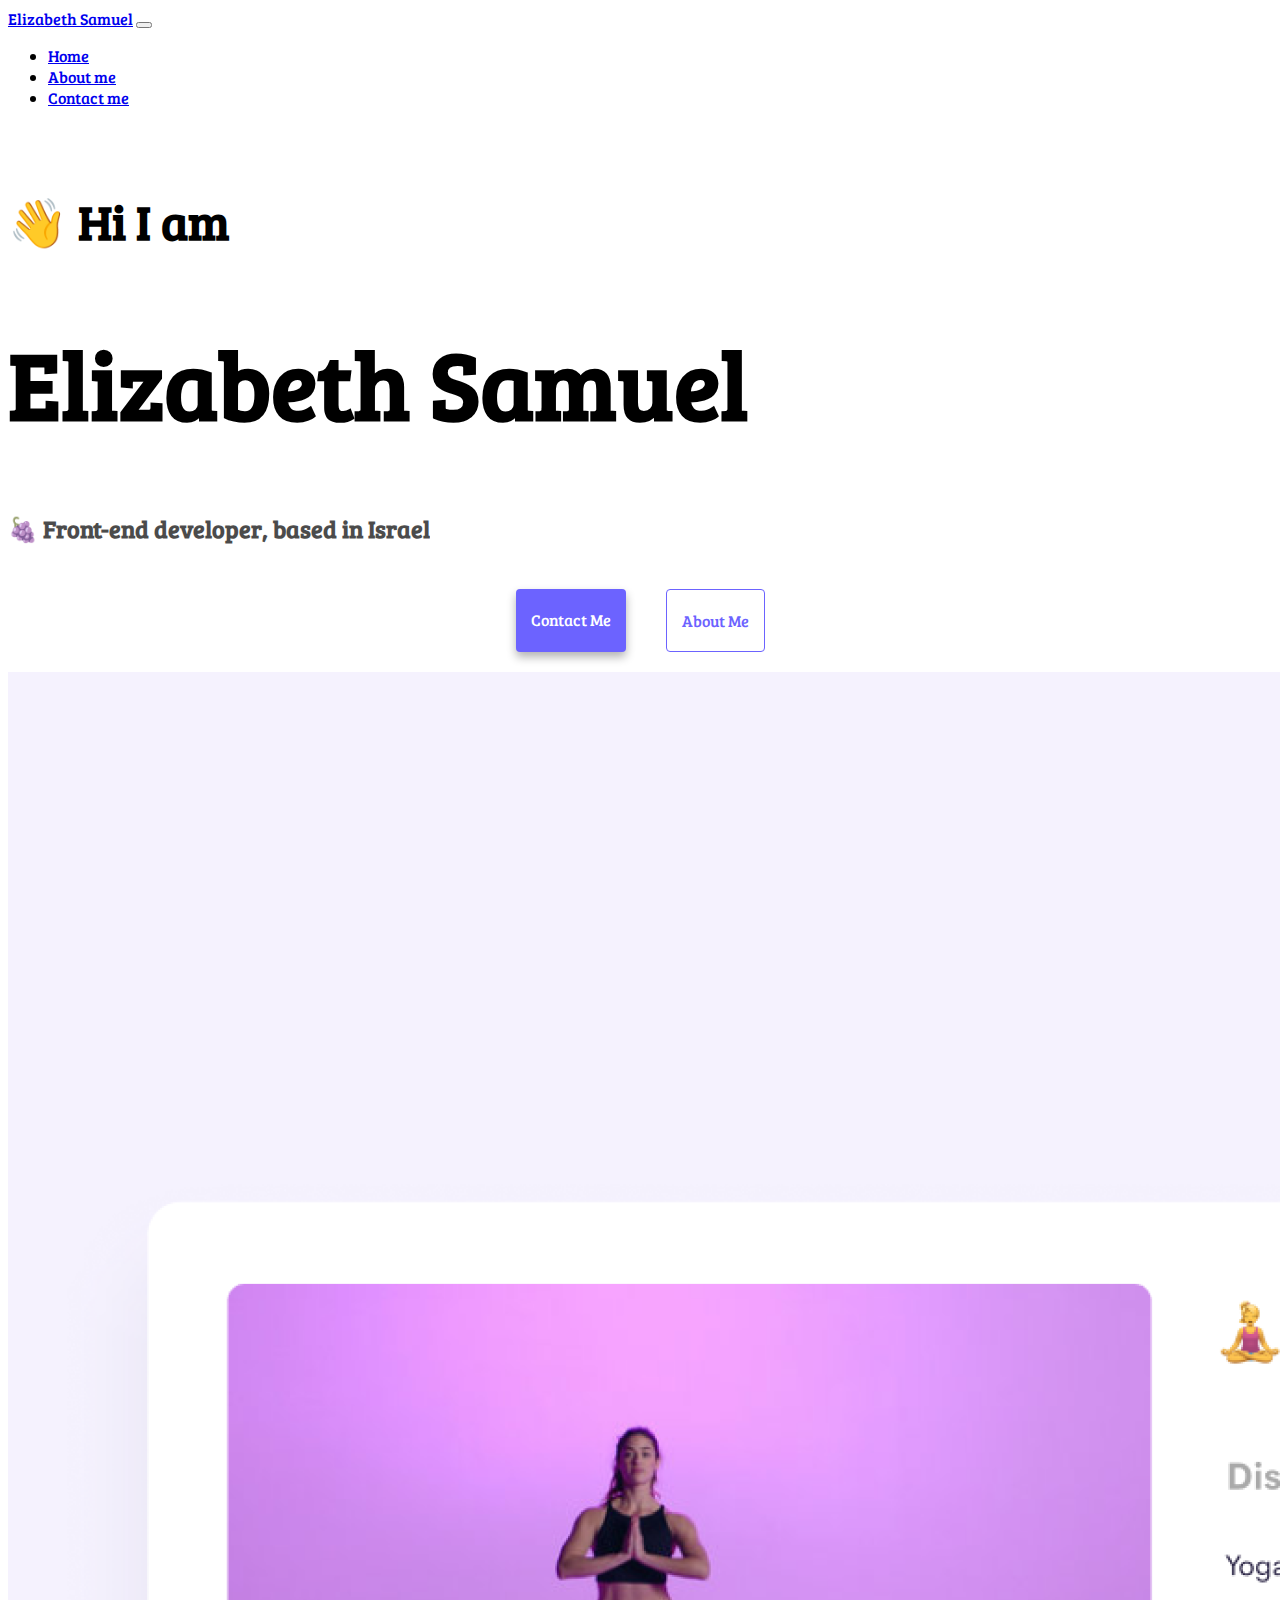
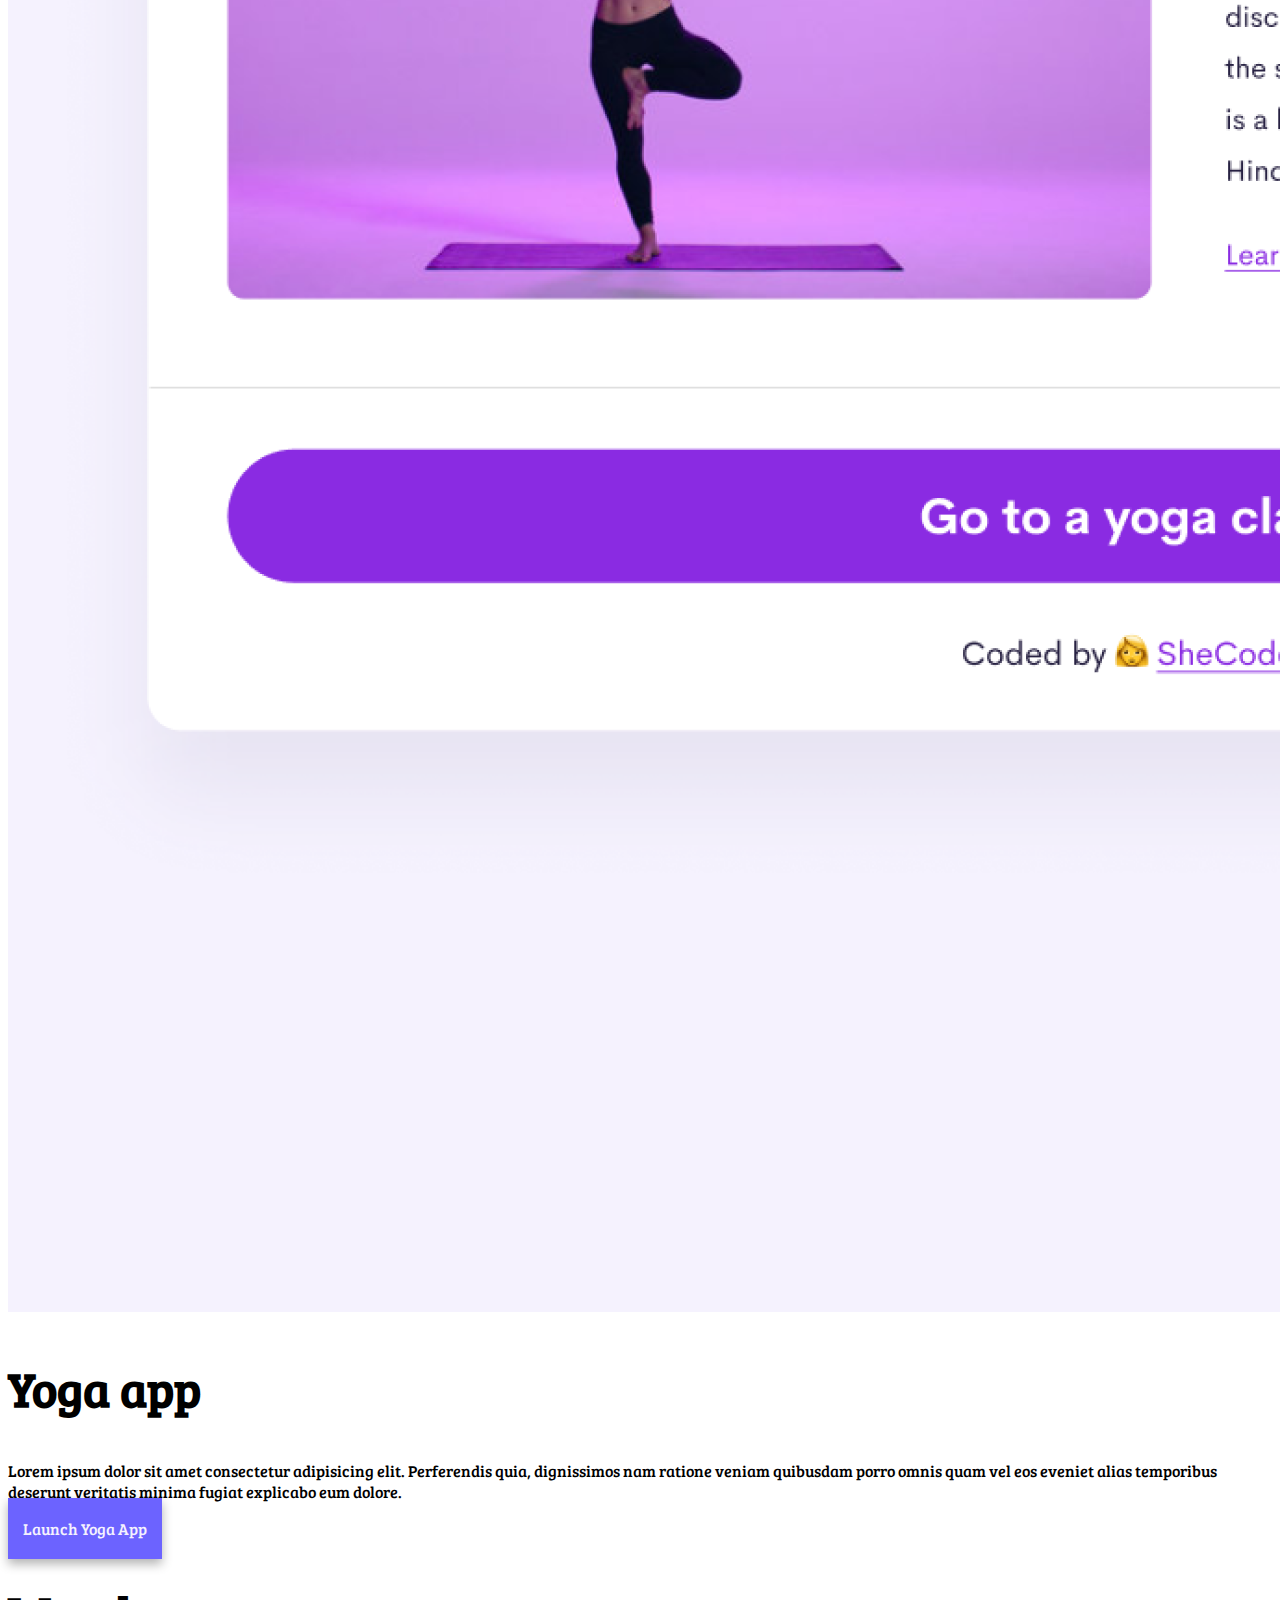
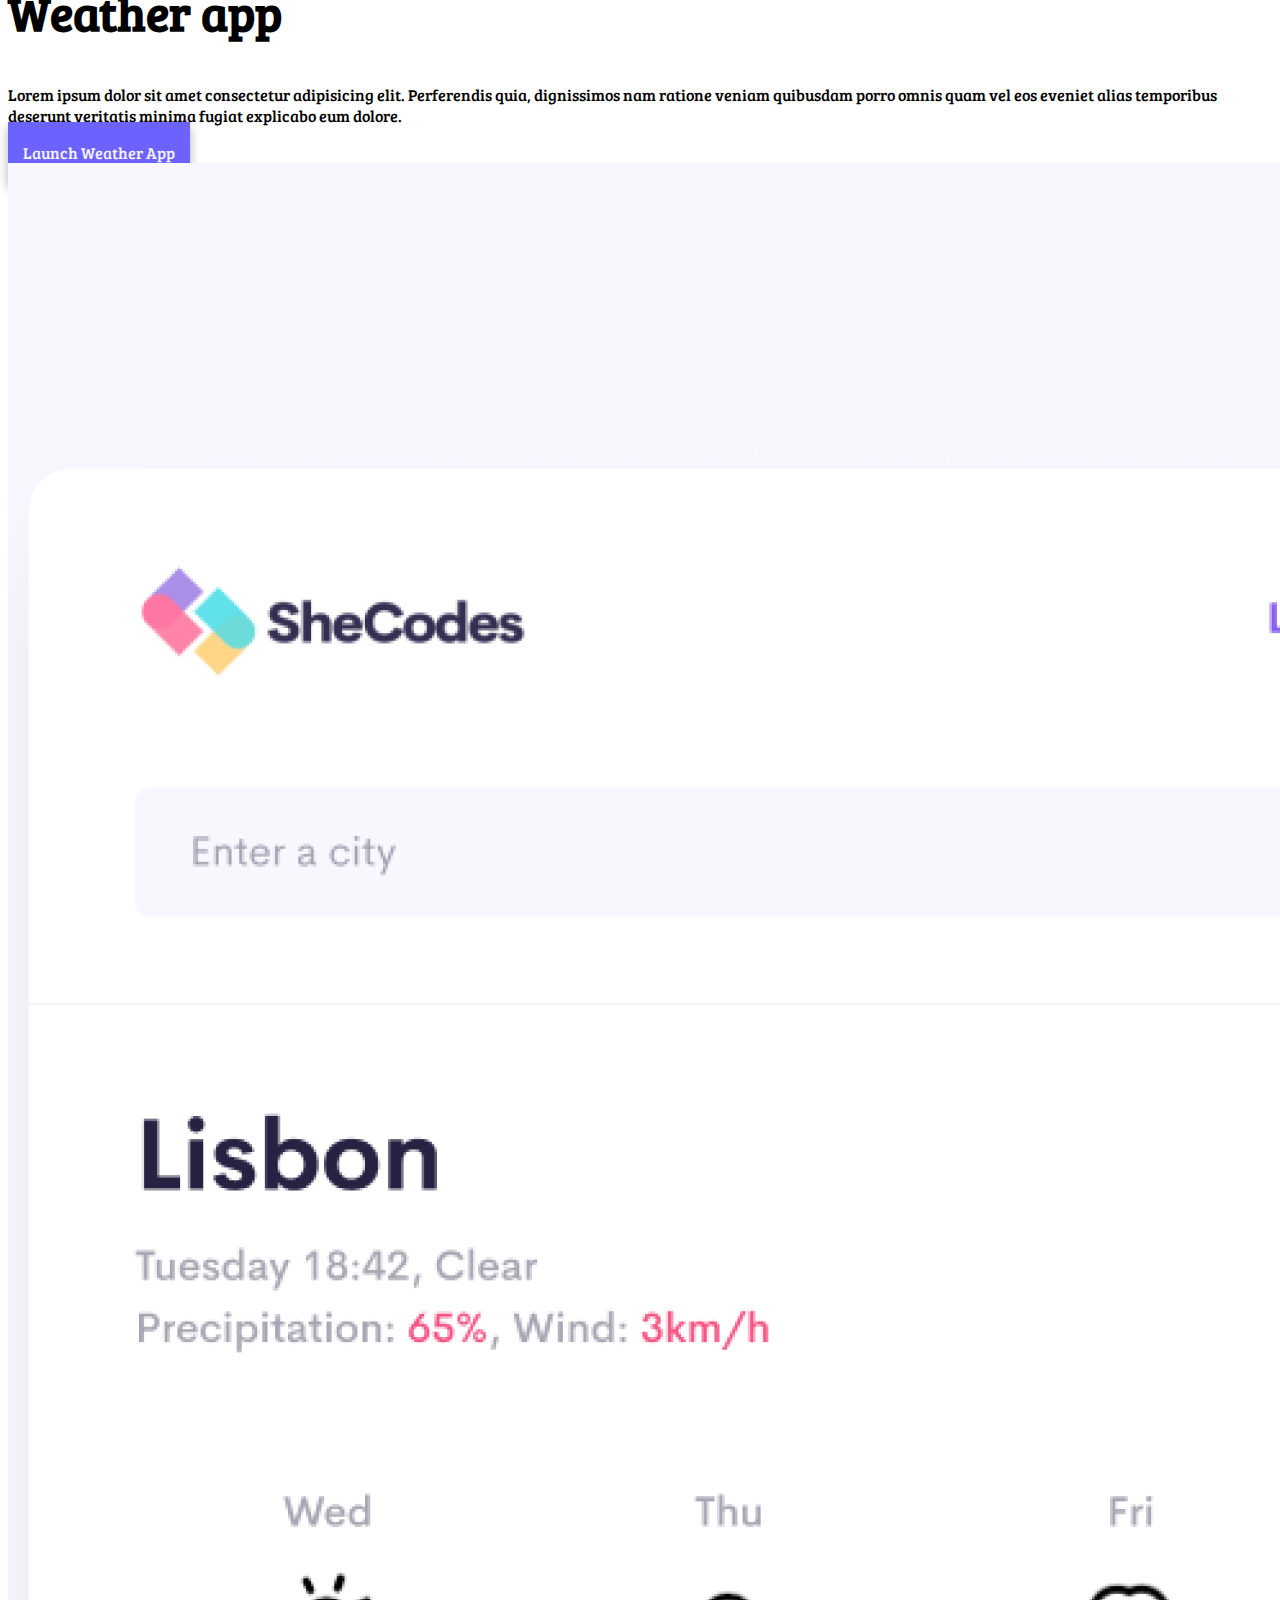
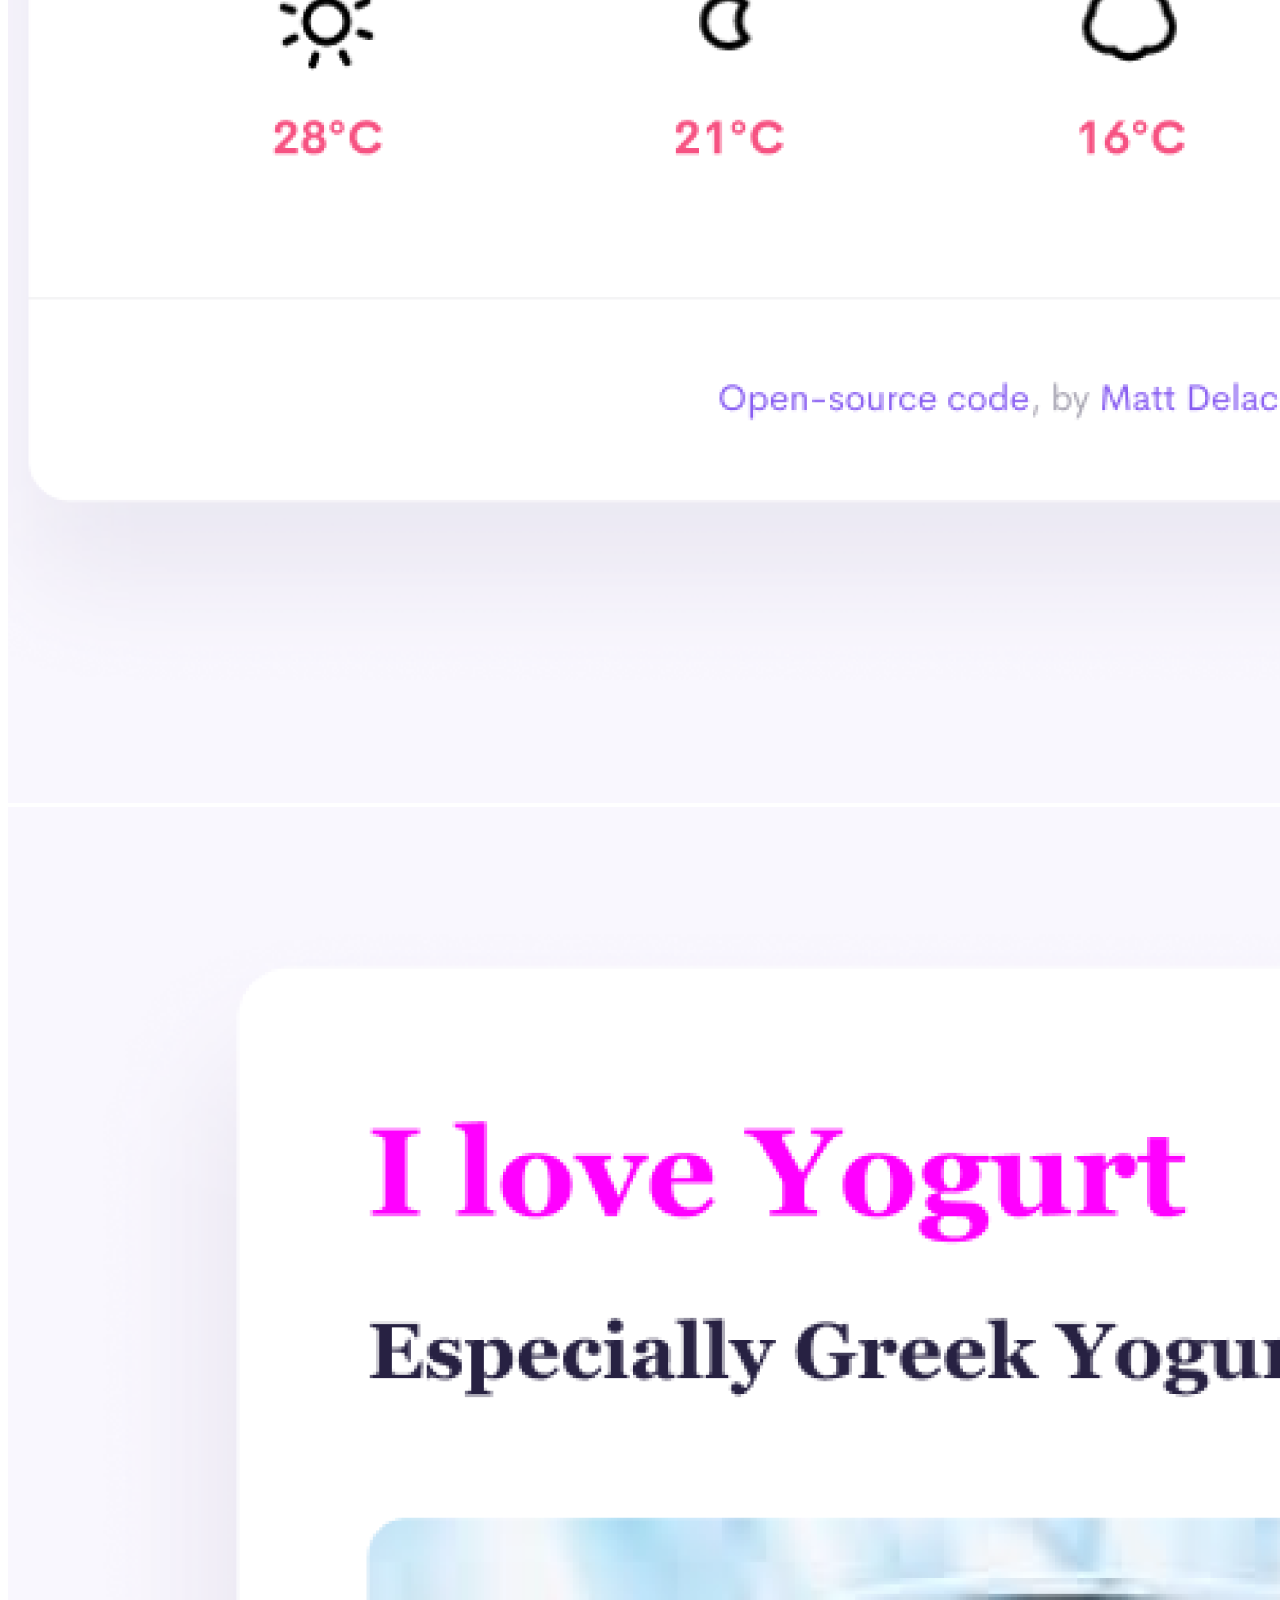
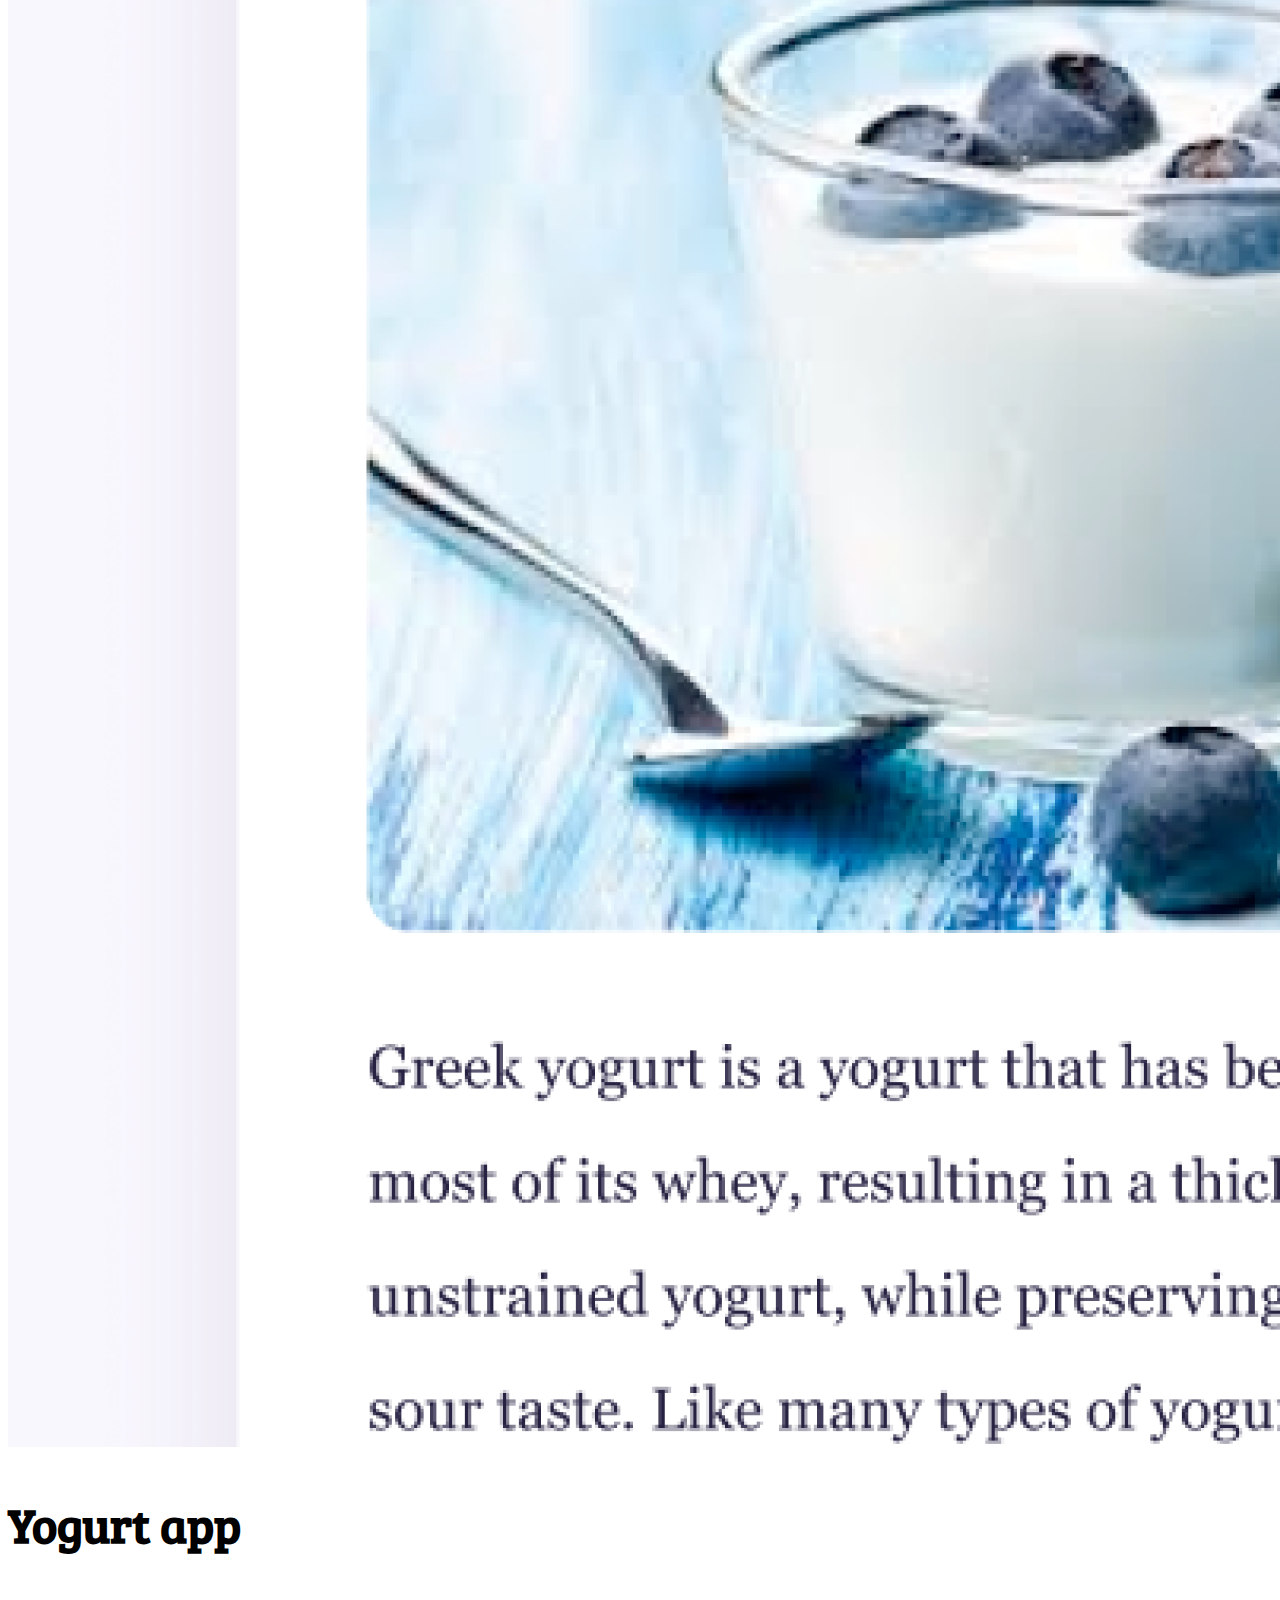
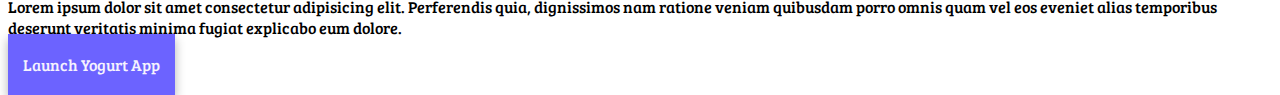
<file: index.html>
<!DOCTYPE html>
<html lang="en">
  <head>
    <meta charset="UTF-8" />
    <meta http-equiv="X-UA-Compatible" content="IE=edge" />
    <meta name="viewport" content="width=device-width, initial-scale=1.0" />
    <meta
      name="description"
      content="Elizabeth Samuel is a front-end developer based in Israel, have a look at her projects and contact her for job enquiries."
    />
    <title>Elizabeth Samuel | Front-end Developer</title>

    <!-- Google Fonts -->
    <link rel="preconnect" href="https://fonts.gstatic.com" />
    <link
      href="https://fonts.googleapis.com/css2?family=Bree+Serif&display=swap"
      rel="stylesheet"
    />

    <!-- Bootstrap CSS link -->
    <link
      href="https://cdn.jsdelivr.net/npm/bootstrap@5.0.0-beta2/dist/css/bootstrap.min.css"
      rel="stylesheet"
      integrity="sha384-BmbxuPwQa2lc/FVzBcNJ7UAyJxM6wuqIj61tLrc4wSX0szH/Ev+nYRRuWlolflfl"
      crossorigin="anonymous"
    />

    <!-- Bootstrap JS link -->
    <script
      src="https://cdn.jsdelivr.net/npm/bootstrap@5.0.0-beta2/dist/js/bootstrap.bundle.min.js"
      integrity="sha384-b5kHyXgcpbZJO/tY9Ul7kGkf1S0CWuKcCD38l8YkeH8z8QjE0GmW1gYU5S9FOnJ0"
      crossorigin="anonymous"
    ></script>

    <link rel="stylesheet" href="/src/styles.css" />
  </head>
  <body>
    <!-- Bootstrap Navbar menu -->
    <nav class="navbar navbar-expand-lg navbar-light bg-light fixed-top">
      <div class="container">
        <a class="navbar-brand" href="/" title="Homepage">Elizabeth Samuel</a>
        <button
          class="navbar-toggler"
          type="button"
          data-bs-toggle="collapse"
          data-bs-target="#navbarNav"
          aria-controls="navbarNav"
          aria-expanded="false"
          aria-label="Toggle navigation"
        >
          <span class="navbar-toggler-icon"></span>
        </button>
        <div class="collapse navbar-collapse" id="navbarNav">
          <ul class="navbar-nav">
            <li class="nav-item">
              <a
                class="nav-link active"
                aria-current="page"
                href="/"
                title="Homepage"
                >Home</a
              >
            </li>
            <li class="nav-item">
              <a class="nav-link" href="/about.html" title="About Elizabeth"
                >About me</a
              >
            </li>
            <li class="nav-item">
              <a
                class="nav-link"
                href="/about.html#contact"
                title="Contact Elizabeth"
                >Contact me</a
              >
            </li>
          </ul>
        </div>
      </div>
    </nav>

    <h2 class="text-center first-line">👋 Hi I am</h2>
    <h1 class="text-center">Elizabeth Samuel</h1>
    <h3 class="text-center mt-3">🍇 Front-end developer, based in Israel</h3>

    <!-- Links to sections on next page -->
    <div class="navigation-links mb-4">
      <a
        href="about.html#contact"
        class="contact-link"
        title="Contact Elizabeth Samuel"
        >Contact me</a
      >
      <a href="about.html" class="about-link" title="About Elizabeth Samuel"
        >About me</a
      >
    </div>

    <!-- Grid about projects -->
    <div class="container">
      <div class="row">
        <div class="col-sm-6">
          <img
            src="/images/yoga.png"
            alt="Yoga project"
            class="img-fluid rounded d-none d-sm-block"
          />
        </div>
        <div class="col-sm-6">
          <h2 class="mb-3 project-heading">Yoga app</h2>
          <p>
            Lorem ipsum dolor sit amet consectetur adipisicing elit. Perferendis
            quia, dignissimos nam ratione veniam quibusdam porro omnis quam vel
            eos eveniet alias temporibus deserunt veritatis minima fugiat
            explicabo eum dolore.
          </p>
          <div class="mt-5">
            <a href="/" class="primary-link rounded" title="Yoga project"
              >Launch Yoga App</a
            >
          </div>
        </div>
      </div>

      <div class="row mt-5">
        <div class="col-sm-6">
          <h2 class="mb-3 project-heading">Weather app</h2>
          <p>
            Lorem ipsum dolor sit amet consectetur adipisicing elit. Perferendis
            quia, dignissimos nam ratione veniam quibusdam porro omnis quam vel
            eos eveniet alias temporibus deserunt veritatis minima fugiat
            explicabo eum dolore.
          </p>
          <div class="mt-5">
            <a href="/" class="primary-link rounded" title="Weather project"
              >Launch Weather App</a
            >
          </div>
        </div>
        <div class="col-sm-6">
          <img
            src="/images/weather.png"
            alt="Weather project"
            class="img-fluid rounded d-none d-sm-block"
          />
        </div>
      </div>

      <div class="row mt-5 mb-4">
        <div class="col-sm-6">
          <img
            src="/images/yogurt.png"
            alt="Yogurt project"
            class="img-fluid rounded d-none d-sm-block"
          />
        </div>
        <div class="col-sm-6">
          <h2 class="mb-3 project-heading">Yogurt app</h2>
          <p>
            Lorem ipsum dolor sit amet consectetur adipisicing elit. Perferendis
            quia, dignissimos nam ratione veniam quibusdam porro omnis quam vel
            eos eveniet alias temporibus deserunt veritatis minima fugiat
            explicabo eum dolore.
          </p>
          <div class="mt-5">
            <a href="/" class="primary-link rounded" title="Yogurt project"
              >Launch Yogurt App</a
            >
          </div>
        </div>
      </div>
    </div>
  </body>
</html>
</file>
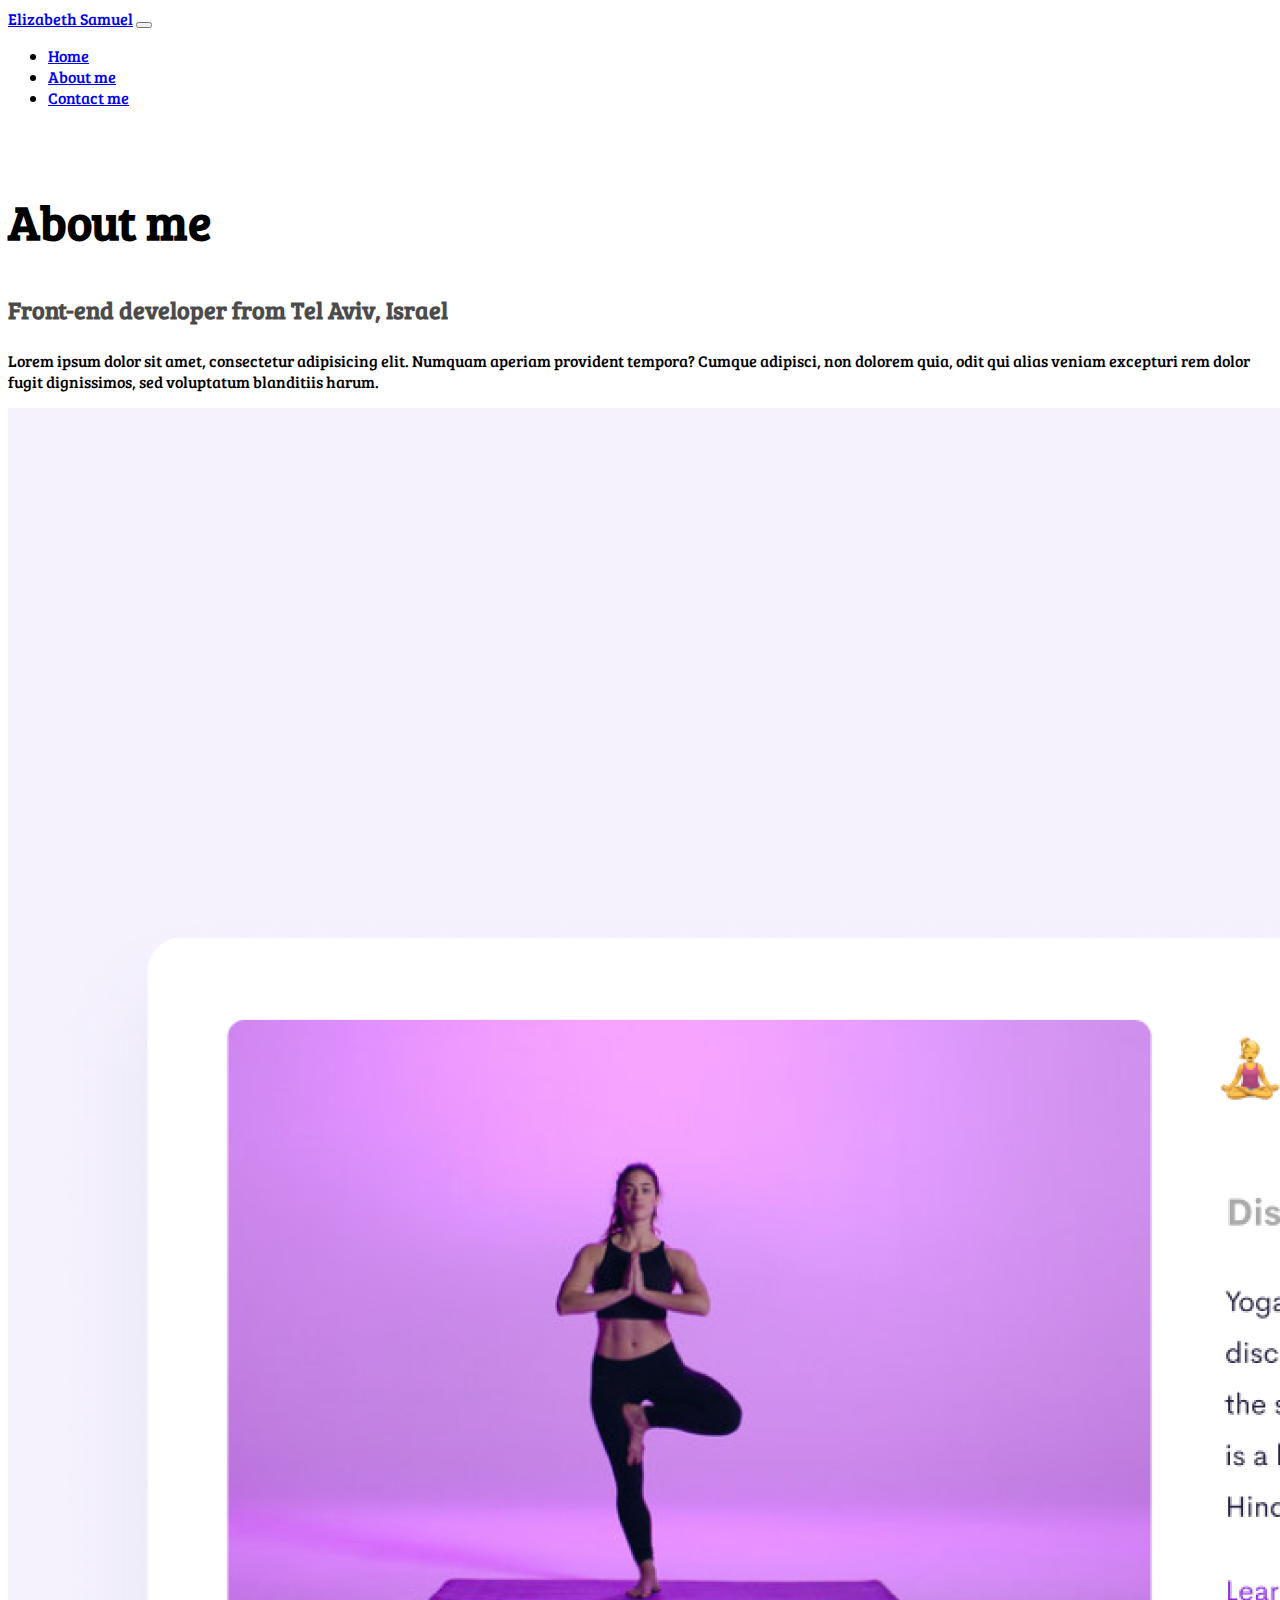
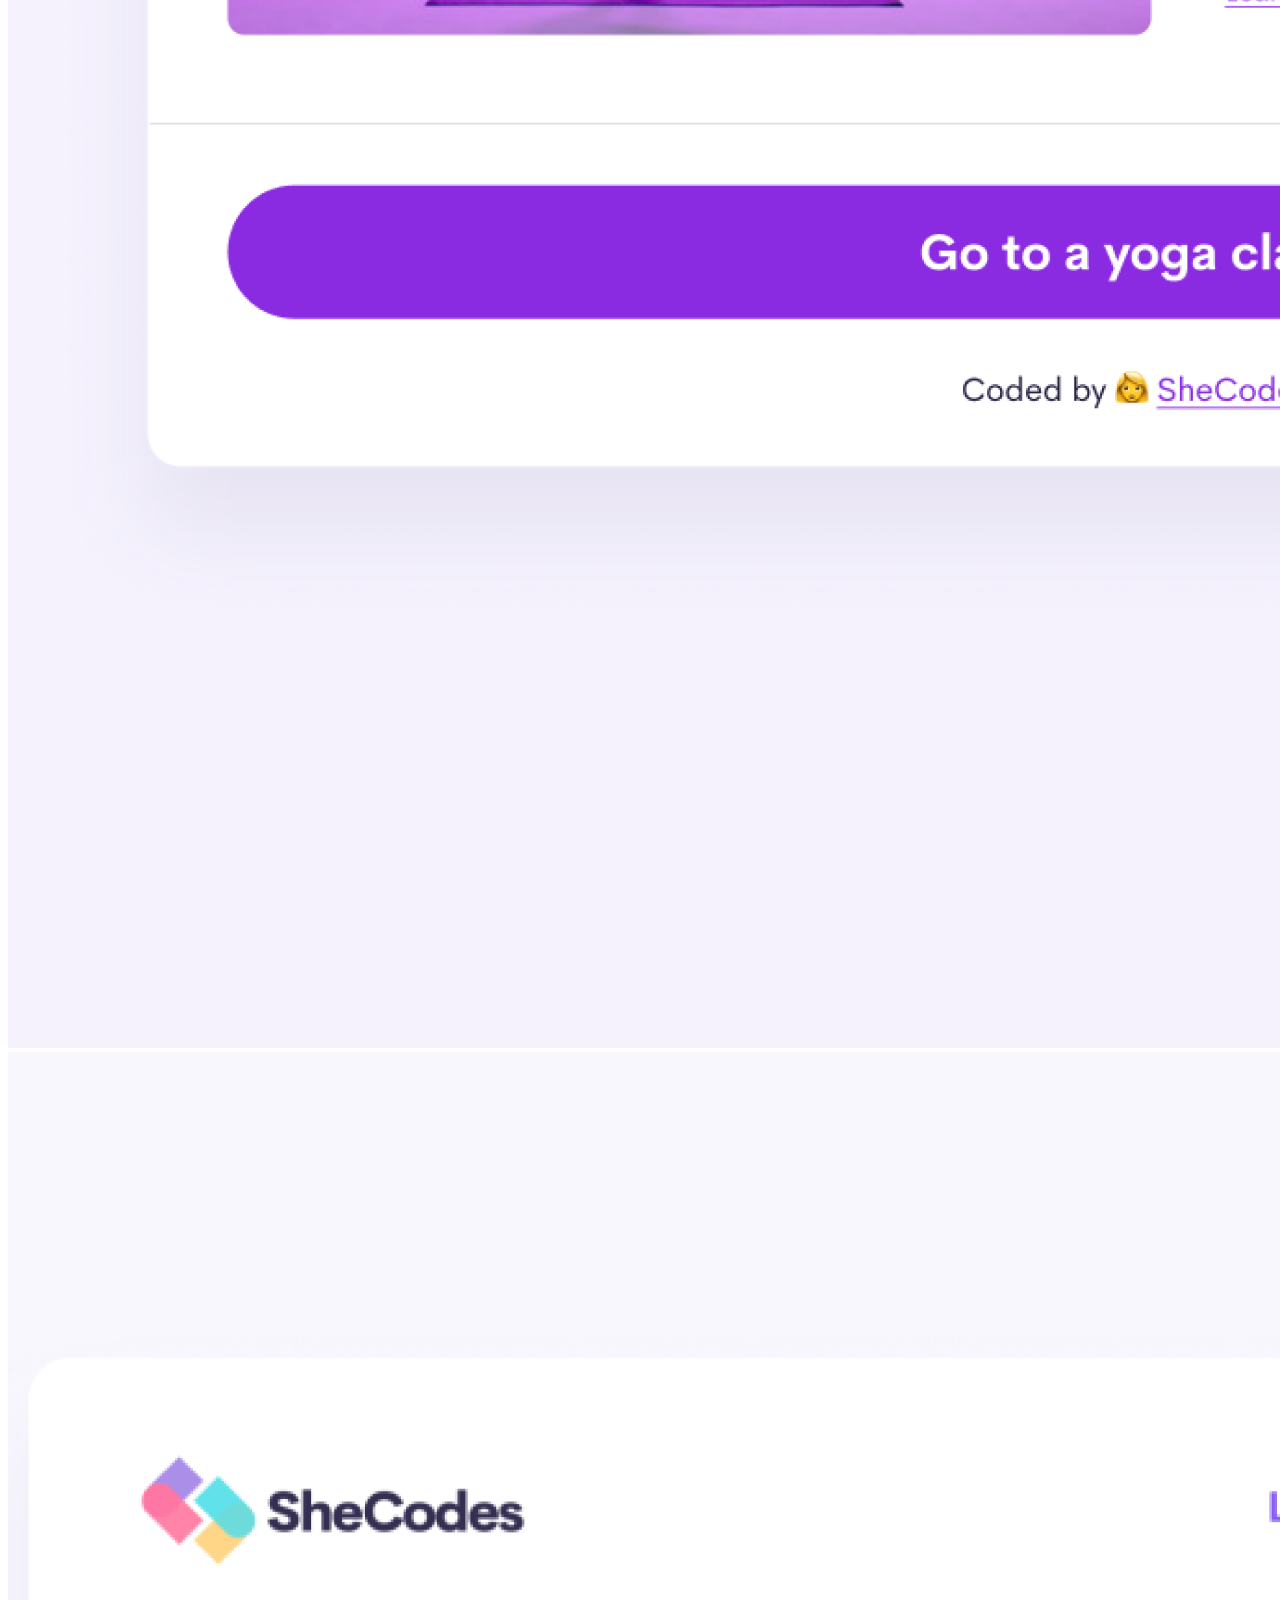
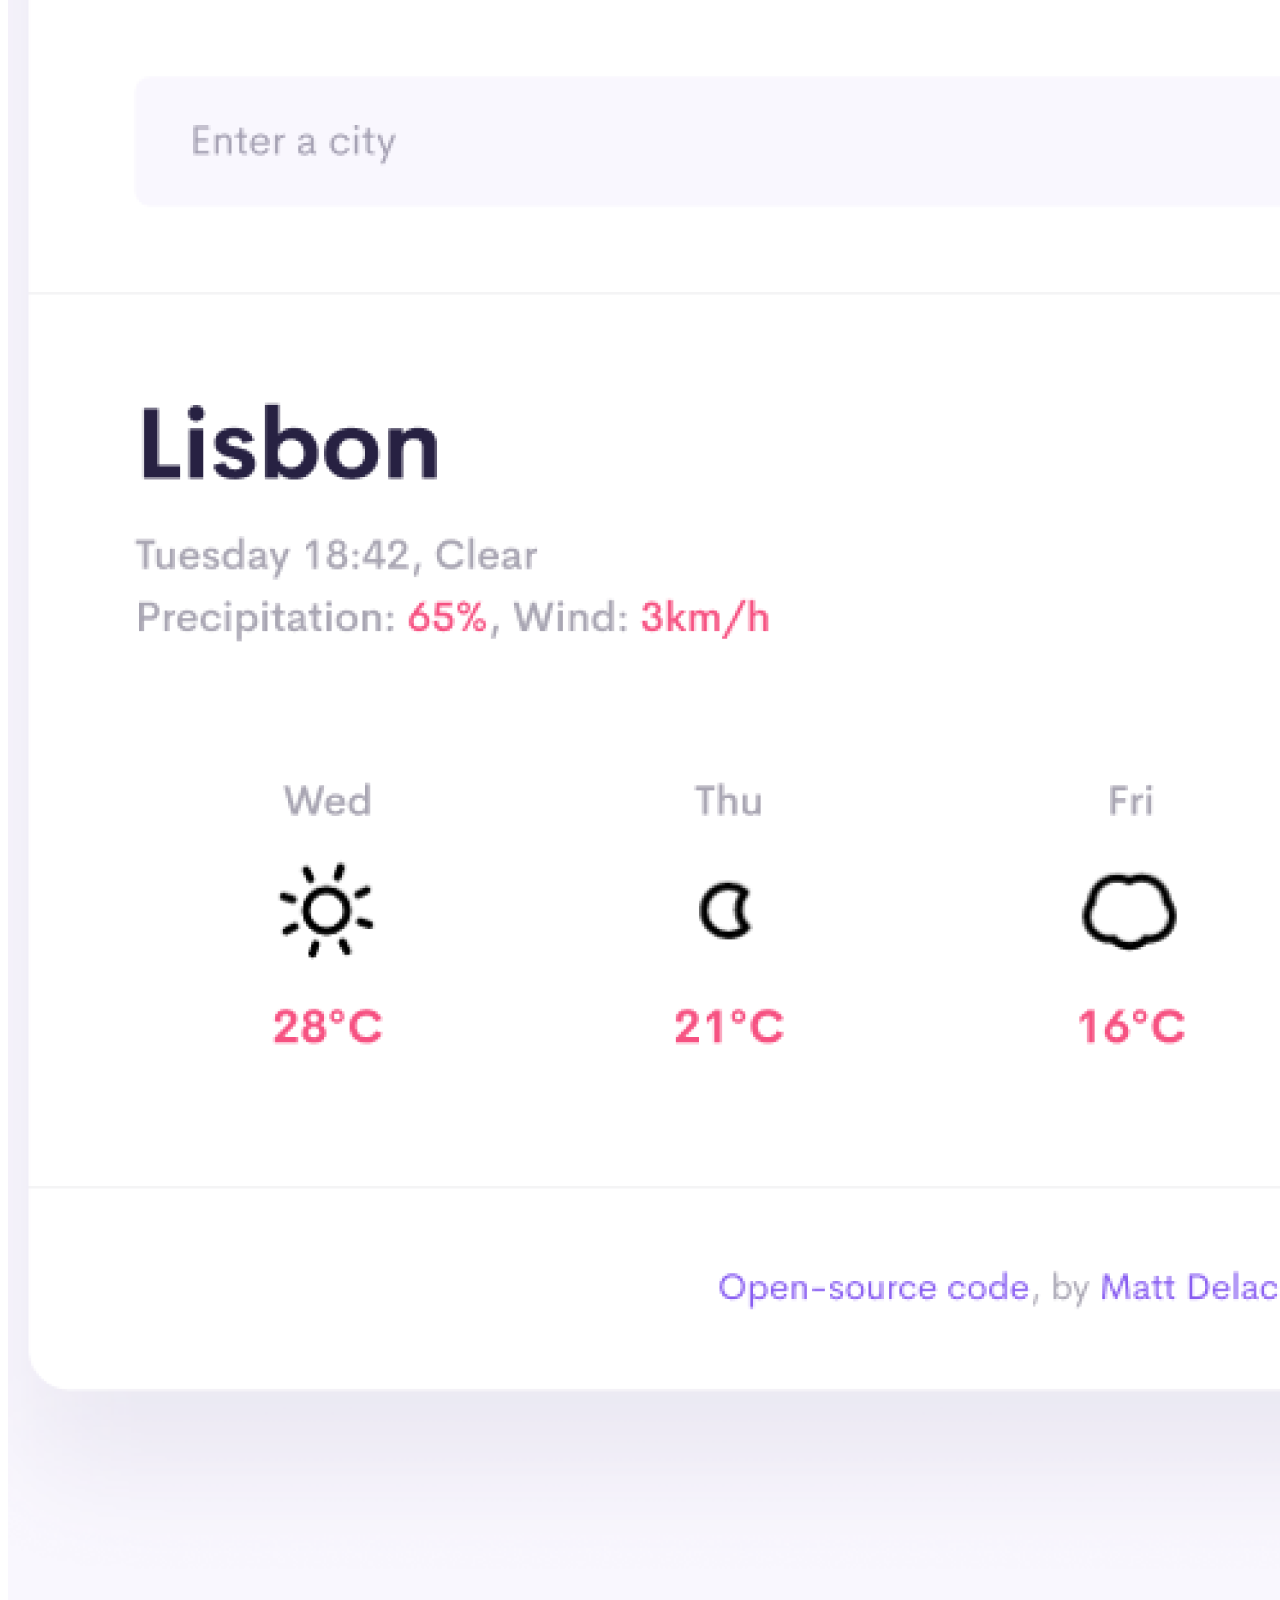
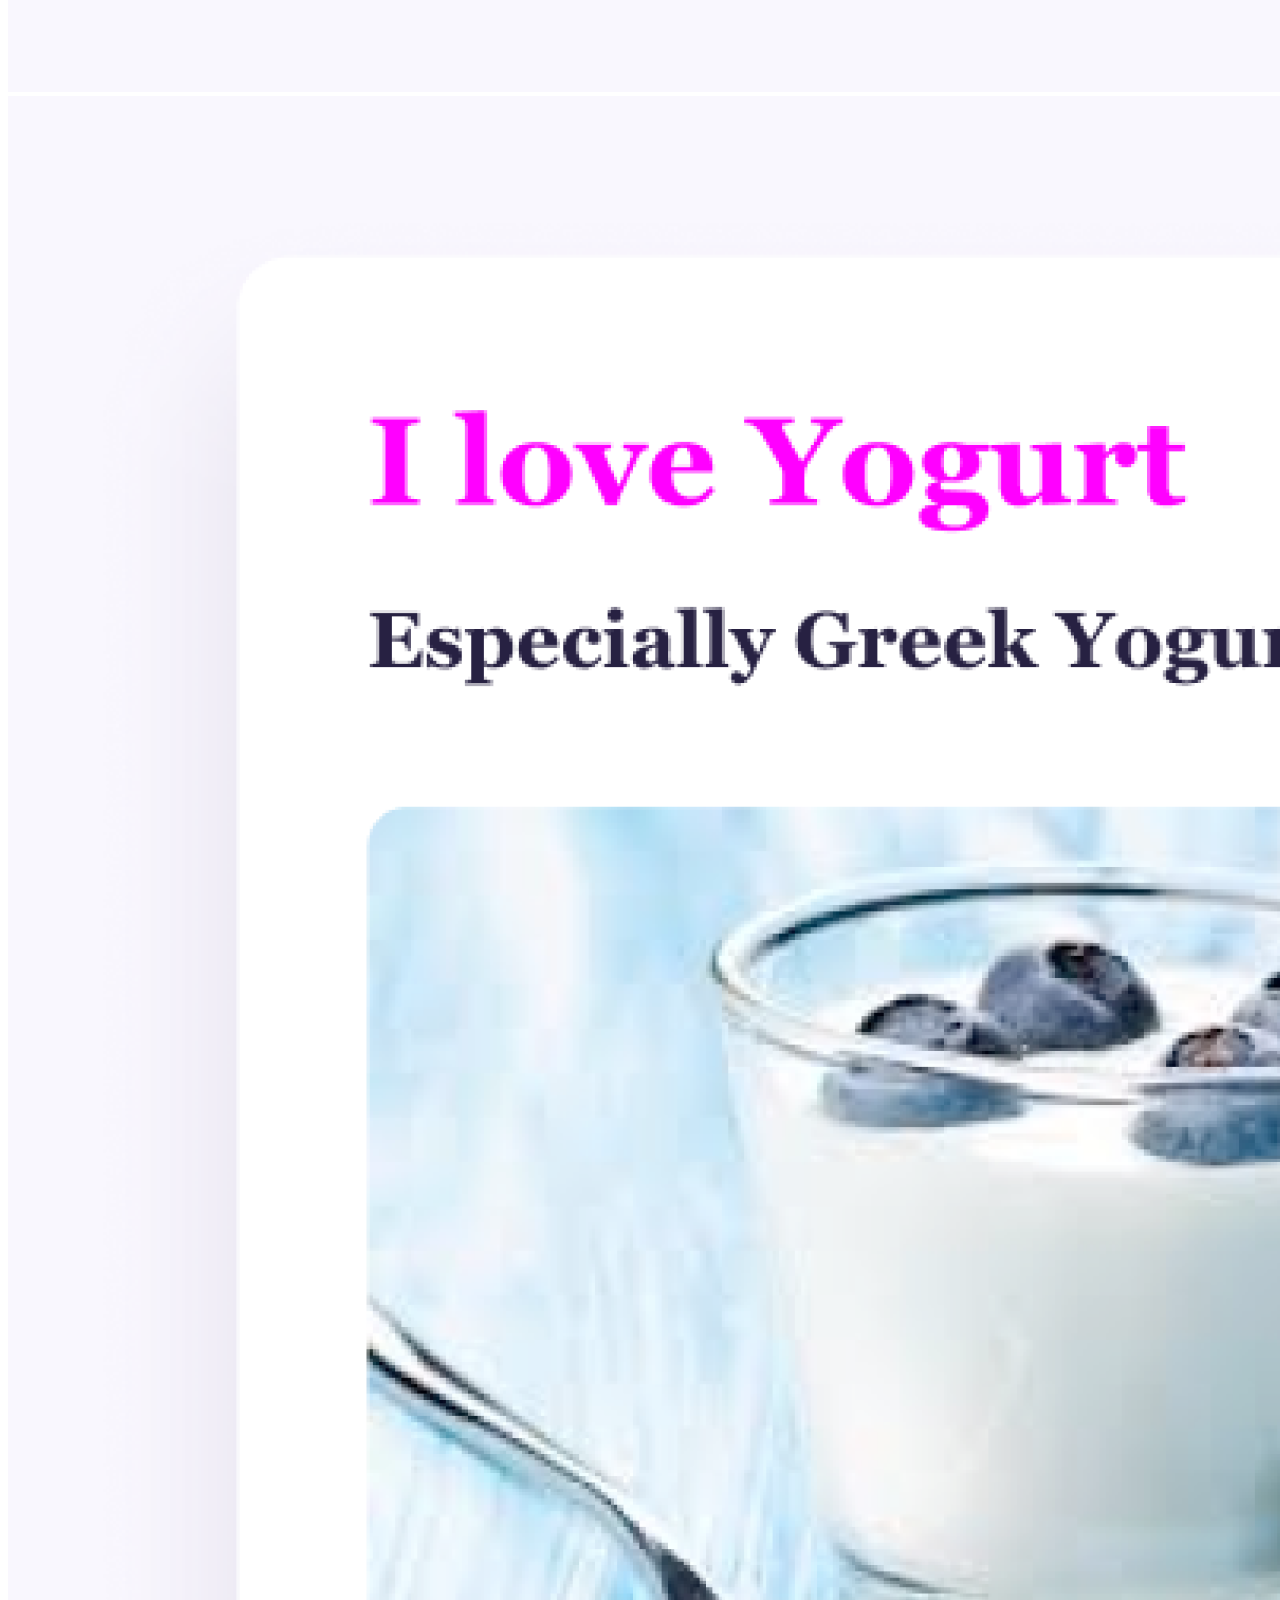
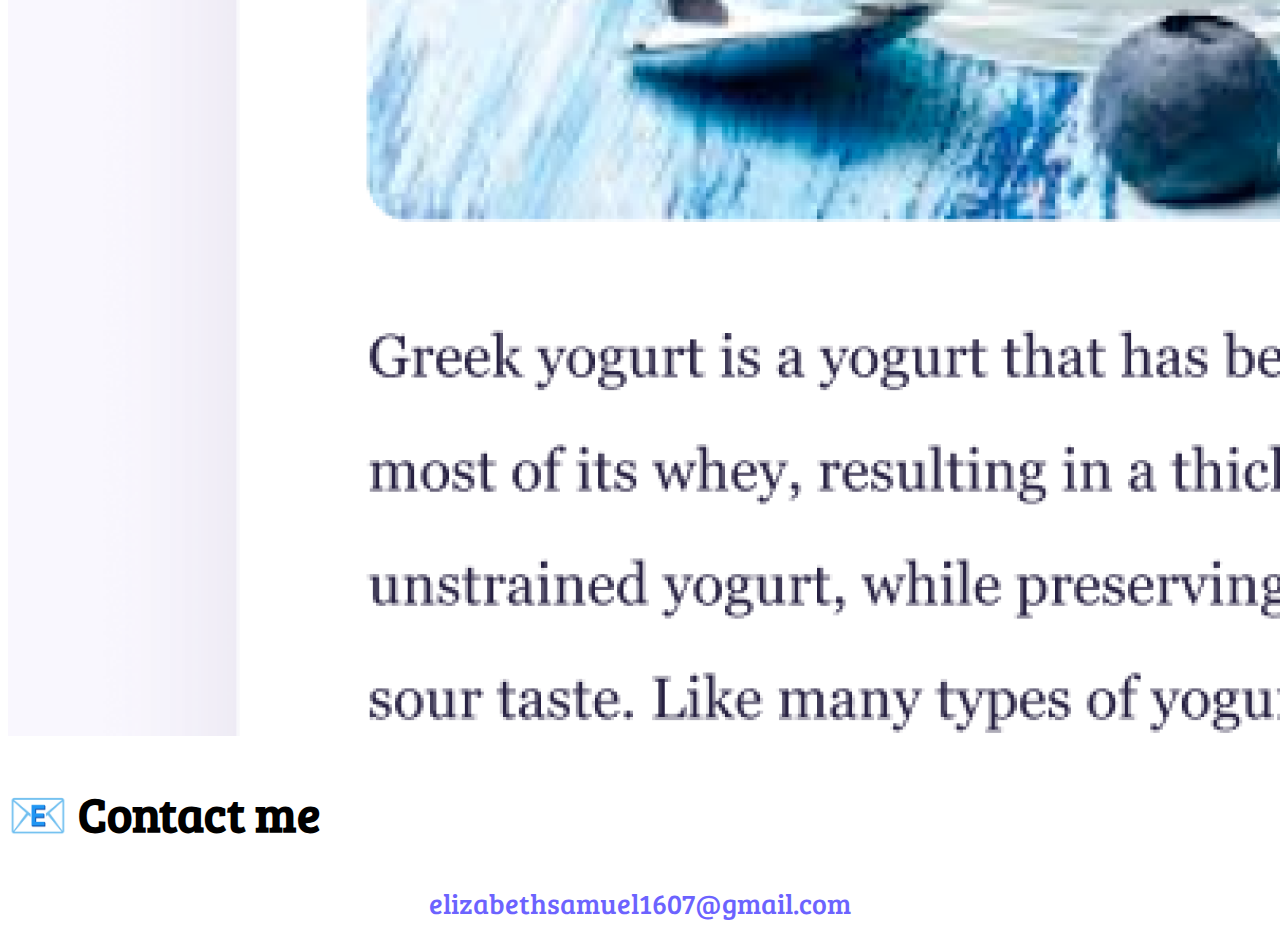
<file: about.html>
<!DOCTYPE html>
<html lang="en">
  <head>
    <meta charset="UTF-8" />
    <meta http-equiv="X-UA-Compatible" content="IE=edge" />
    <meta name="viewport" content="width=device-width, initial-scale=1.0" />
    <meta
      name="description"
      content="About Elizabeth Samuel - a front-end developer based in Israel."
    />
    <title>About Elizabeth Samuel</title>

    <!-- Google Fonts -->
    <link rel="preconnect" href="https://fonts.gstatic.com" />
    <link
      href="https://fonts.googleapis.com/css2?family=Bree+Serif&display=swap"
      rel="stylesheet"
    />

    <!-- Bootstrap CSS link -->
    <link
      href="https://cdn.jsdelivr.net/npm/bootstrap@5.0.0-beta2/dist/css/bootstrap.min.css"
      rel="stylesheet"
      integrity="sha384-BmbxuPwQa2lc/FVzBcNJ7UAyJxM6wuqIj61tLrc4wSX0szH/Ev+nYRRuWlolflfl"
      crossorigin="anonymous"
    />

    <!-- Bootstrap JS link -->
    <script
      src="https://cdn.jsdelivr.net/npm/bootstrap@5.0.0-beta2/dist/js/bootstrap.bundle.min.js"
      integrity="sha384-b5kHyXgcpbZJO/tY9Ul7kGkf1S0CWuKcCD38l8YkeH8z8QjE0GmW1gYU5S9FOnJ0"
      crossorigin="anonymous"
    ></script>

    <link rel="stylesheet" href="/src/styles.css" />
  </head>
  <body>
    <!-- Bootstrap Navbar menu -->
    <nav class="navbar navbar-expand-lg navbar-light bg-light fixed-top">
      <div class="container">
        <a class="navbar-brand" href="/" title="Homepage">Elizabeth Samuel</a>
        <button
          class="navbar-toggler"
          type="button"
          data-bs-toggle="collapse"
          data-bs-target="#navbarNav"
          aria-controls="navbarNav"
          aria-expanded="false"
          aria-label="Toggle navigation"
        >
          <span class="navbar-toggler-icon"></span>
        </button>
        <div class="collapse navbar-collapse" id="navbarNav">
          <ul class="navbar-nav">
            <li class="nav-item">
              <a class="nav-link" aria-current="page" href="/" title="Homepage"
                >Home</a
              >
            </li>
            <li class="nav-item">
              <a
                class="nav-link active"
                href="/about.html"
                title="About Elizabeth"
                >About me</a
              >
            </li>
            <li class="nav-item">
              <a
                class="nav-link"
                href="/about.html#contact"
                title="Contact Elizabeth"
                >Contact me</a
              >
            </li>
          </ul>
        </div>
      </div>
    </nav>

    <header>
      <h2 class="text-center first-line mb-3">About me</h2>
      <h3 class="text-center">Front-end developer from Tel Aviv, Israel</h3>
      <p class="text-center m-3">
        Lorem ipsum dolor sit amet, consectetur adipisicing elit. Numquam
        aperiam provident tempora? Cumque adipisci, non dolorem quia, odit qui
        alias veniam excepturi rem dolor fugit dignissimos, sed voluptatum
        blanditiis harum.
      </p>
    </header>

    <!-- Grid of 3 images -->
    <section>
      <div class="container">
        <div class="row mb-4">
          <div class="col-sm-4">
            <img
              src="/images/yoga.png"
              alt="Yoga project"
              class="img-fluid rounded border shadow-sm p-2"
            />
          </div>
          <div class="col-sm-4">
            <img
              src="/images/weather.png"
              alt="Weather project"
              class="img-fluid rounded border shadow-sm p-2"
            />
          </div>
          <div class="col-sm-4">
            <img
              src="/images/yogurt.png"
              alt="Yogurt project"
              class="img-fluid rounded border shadow-sm p-2"
            />
          </div>
        </div>
      </div>
    </section>

    <footer class="mt-4 mb-4">
      <div id="contact">
        <h2 class="text-center">📧 Contact me</h2>
        <a
          href="mailto:elizabethsamuel1607@gmail.com"
          class="email-link"
          title="Email Elizabeth"
          >elizabethsamuel1607@gmail.com</a
        >
      </div>
    </footer>
  </body>
</html>
</file>
<file: src/styles.css>
:root {
  --font-family: "Bree Serif", serif;
  --primary-color: #6c63ff;
  --secondary-color: #f5f2fe;
  --box-shadow: 0 5px 10px rgba(0, 0, 0, 0.3);
}

body {
  font-family: var(--font-family);
}

h1 {
  font-size: 96px;
}

h2 {
  font-size: 48px;
}

h3 {
  font-size: 24px;
  opacity: 0.7;
}

.first-line {
  margin-top: 80px;
}

.navigation-links {
  display: flex;
  margin-top: 20px;
  justify-content: center;
}

.navigation-links a {
  margin: 20px;
  border-radius: 4px;
  padding: 20px 15px;
  text-decoration: none;
  text-transform: capitalize;
}

.contact-link {
  background: var(--primary-color);
  box-shadow: var(--box-shadow);
  color: white;
}

.about-link {
  color: var(--primary-color);
  border: 1px solid var(--primary-color);
}

.primary-link {
  box-shadow: var(--box-shadow);
  background: var(--primary-color);
  color: var(--secondary-color);
  padding: 20px 15px;
  text-decoration: none;
}

.email-link {
  display: flex;
  justify-content: center;
  color: var(--primary-color);
  font-size: 28px;
  text-decoration: none;
}

.email-link:hover {
  text-decoration: underline;
}

@media (max-width: 600px) {
  h1 {
    font-size: 60px;
  }

  h2 {
    font-size: 35px;
  }

  .project-heading {
    text-align: center;
  }

  .primary-link {
    display: block;
    text-align: center;
  }

  .email-link {
    font-size: 20px;
  }
}
</file>
